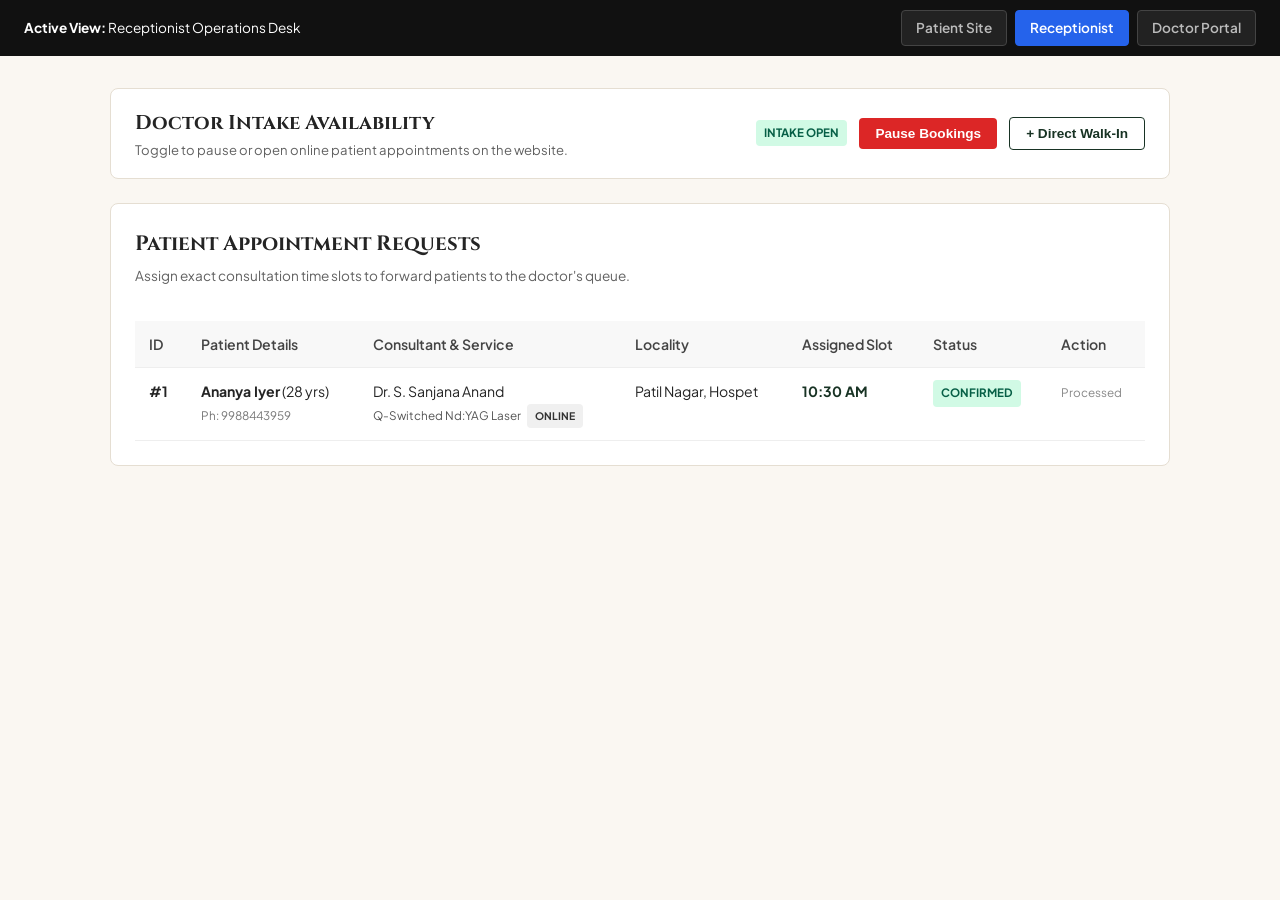
<file: receptionist.html>
<!DOCTYPE html>
<html lang="en">
<head>
  <meta charset="UTF-8" />
  <title>Receptionist Desk - Sri Sai Clinic</title>
  <link href="https://fonts.googleapis.com/css2?family=Cinzel:wght@600;700&family=Plus+Jakarta+Sans:wght@400;500;600;700&display=swap" rel="stylesheet">
  <link rel="stylesheet" href="style.css" />
</head>
<body id="receptionist-page">

  <div class="role-nav">
    <span><strong>Active View:</strong> Receptionist Operations Desk</span>
    <div class="role-links">
      <a href="index.html">Patient Site</a>
      <a href="receptionist.html" class="active">Receptionist</a>
      <a href="doctor.html">Doctor Portal</a>
    </div>
  </div>

  <div class="container">
    <div style="display:flex; justify-content:space-between; align-items:center; background:#fff; padding:18px 24px; border:1px solid var(--border-color); border-radius:8px; margin-bottom:24px; flex-wrap:wrap; gap:12px;">
      <div>
        <h3 style="font-family:var(--font-serif); font-size:1.25rem;">Doctor Intake Availability</h3>
        <p style="font-size:0.82rem; color:var(--text-muted); margin:0;">Toggle to pause or open online patient appointments on the website.</p>
      </div>
      <div style="display:flex; gap:12px; align-items:center;">
        <span id="availabilityBadge" class="badge badge-confirmed">Intake Open</span>
        <button id="toggleAvailabilityBtn" class="btn-main" style="padding:8px 16px; font-size:0.85rem; background:#dc2626;">Pause Bookings</button>
        <button id="openWalkinModalBtn" class="btn-outline" style="padding:8px 16px; font-size:0.85rem;">+ Direct Walk-In</button>
      </div>
    </div>

    <div class="portal-card">
      <h3 style="font-family:var(--font-serif); font-size:1.3rem; margin-bottom:4px;">Patient Appointment Requests</h3>
      <p style="color:var(--text-muted); font-size:0.85rem; margin-bottom:20px;">Assign exact consultation time slots to forward patients to the doctor's queue.</p>

      <div style="overflow-x:auto;">
        <table>
          <thead>
            <tr>
              <th>ID</th>
              <th>Patient Details</th>
              <th>Consultant & Service</th>
              <th>Locality</th>
              <th>Assigned Slot</th>
              <th>Status</th>
              <th>Action</th>
            </tr>
          </thead>
          <tbody id="receptionistTableBody"></tbody>
        </table>
      </div>
    </div>
  </div>

  <!-- Time Slot Modal -->
  <div id="slotModal" class="modal-overlay">
    <div class="modal-content">
      <button class="modal-close" onclick="closeSlotModal()">&times;</button>
      <h3 style="font-family:var(--font-serif); margin-bottom:12px;">Assign Consultation Slot</h3>
      <input type="hidden" id="slotAptId" />
      <div class="form-group" style="margin-bottom:20px;">
        <label style="color:#333; margin-bottom:6px;">Select Consultation Time Slot</label>
        <select id="assignedTimeSlot" style="width:100%; padding:10px; border-radius:4px; border:1px solid #ccc;">
          <option value="10:00 AM">10:00 AM</option>
          <option value="10:30 AM">10:30 AM</option>
          <option value="11:00 AM">11:00 AM</option>
          <option value="11:30 AM">11:30 AM</option>
          <option value="12:00 PM">12:00 PM</option>
          <option value="12:30 PM">12:30 PM</option>
          <option value="05:00 PM">05:00 PM</option>
          <option value="05:30 PM">05:30 PM</option>
          <option value="06:00 PM">06:00 PM</option>
          <option value="06:30 PM">06:30 PM</option>
          <option value="07:00 PM">07:00 PM</option>
          <option value="07:30 PM">07:30 PM</option>
        </select>
      </div>
      <button onclick="confirmAppointmentWithSlot()" class="btn-main" style="width:100%;">Confirm Slot & Send to Doctor</button>
    </div>
  </div>

  <!-- Walk-in Modal -->
  <div id="walkinModal" class="modal-overlay">
    <div class="modal-content">
      <button class="modal-close" onclick="closeWalkinModal()">&times;</button>
      <h3 style="font-family:var(--font-serif); margin-bottom:16px;">Direct Walk-in Patient Entry</h3>
      <form id="walkinForm" class="booking-form">
        <div class="form-group">
          <label style="color:#333;">Patient Name</label>
          <input type="text" id="wName" required />
        </div>
        <div class="form-group">
          <label style="color:#333;">Phone Number</label>
          <input type="tel" id="wPhone" required />
        </div>
        <div class="form-group">
          <label style="color:#333;">Age</label>
          <input type="number" id="wAge" required />
        </div>
        <div class="form-group">
          <label style="color:#333;">Treatment</label>
          <input type="text" id="wTreatment" required placeholder="e.g. Wart Excision" />
        </div>
        <div class="form-group full">
          <label style="color:#333;">Locality</label>
          <input type="text" id="wPlace" required placeholder="e.g. Hospet" />
        </div>
        <div class="form-group full">
          <label style="color:#333;">Immediate Consultation Slot</label>
          <input type="text" id="wSlot" value="Walk-in / Immediate" />
        </div>
        <button type="submit" class="btn-submit" style="background:var(--primary-green); color:#fff;">Confirm Entry</button>
      </form>
    </div>
  </div>

  <script src="shared.js"></script>
  <script src="app.js"></script>
</body>
</html>
</file>
<file: style.css>
:root {
  --bg-cream: #faf7f2;
  --bg-card: #ffffff;
  --primary-green: #183324;
  --accent-green: #255239;
  --gold-accent: #a38238;
  --text-main: #242424;
  --text-muted: #616161;
  --border-color: #e5ded2;
  --font-serif: 'Cinzel', serif;
  --font-sans: 'Plus Jakarta Sans', sans-serif;
}

* { box-sizing: border-box; margin: 0; padding: 0; }
body { background-color: var(--bg-cream); color: var(--text-main); font-family: var(--font-sans); line-height: 1.6; }

/* Top Navigation Bar */
.role-nav { background: #111; color: #fff; padding: 10px 24px; display: flex; justify-content: space-between; align-items: center; position: sticky; top: 0; z-index: 1000; font-size: 0.85rem; }
.role-links { display: flex; gap: 8px; }
.role-links a { background: #222; color: #bbb; text-decoration: none; padding: 6px 14px; border-radius: 4px; font-weight: 600; border: 1px solid #444; transition: 0.2s; }
.role-links a.active { background: #2563eb; color: #fff; border-color: #2563eb; }

/* Header */
header { background: #fff; padding: 16px 32px; display: flex; justify-content: space-between; align-items: center; border-bottom: 1px solid var(--border-color); position: sticky; top: 44px; z-index: 999; }
.brand { display: flex; align-items: center; gap: 14px; }
.brand-logo-circle { width: 50px; height: 50px; border-radius: 50%; border: 2px solid var(--gold-accent); object-fit: cover; }
.brand h1 { font-family: var(--font-serif); font-size: 1.35rem; color: var(--primary-green); line-height: 1.2; font-weight: 700; }
.brand p { font-size: 0.72rem; color: var(--gold-accent); font-weight: 700; text-transform: uppercase; letter-spacing: 0.8px; }
.nav-links { display: flex; gap: 20px; align-items: center; }
.nav-links a { text-decoration: none; color: var(--text-main); font-weight: 500; font-size: 0.88rem; }
.btn-header { background: var(--primary-green); color: #fff !important; padding: 8px 18px; border-radius: 4px; font-weight: 600; }

.container { max-width: 1100px; margin: 0 auto; padding: 32px 20px; }

/* Promotional Banner */
.clinic-ad-banner { background: linear-gradient(135deg, #183324, #2c593f); color: #fff; border-radius: 12px; padding: 36px 40px; margin-bottom: 40px; display: flex; justify-content: space-between; align-items: center; flex-wrap: wrap; gap: 24px; }
.clinic-ad-banner h2 { font-family: var(--font-serif); font-size: 2.1rem; margin-bottom: 10px; line-height: 1.25; }
.clinic-ad-banner p { color: #d6e2d9; max-width: 620px; font-size: 0.95rem; margin-bottom: 20px; }
.hotline-pills { display: flex; gap: 12px; flex-wrap: wrap; }
.hotline-pill { background: rgba(255,255,255,0.15); border: 1px solid rgba(255,255,255,0.3); padding: 8px 16px; border-radius: 50px; font-size: 0.85rem; font-weight: 600; }

/* Headings */
.section-tag { font-size: 0.75rem; color: var(--gold-accent); text-transform: uppercase; font-weight: 700; letter-spacing: 1.5px; text-align: center; display: block; margin-bottom: 8px; }
.section-heading { font-family: var(--font-serif); font-size: 2rem; text-align: center; margin-bottom: 12px; color: #16241b; }
.section-subtitle { text-align: center; color: var(--text-muted); max-width: 650px; margin: 0 auto 36px; font-size: 0.92rem; }

/* Services */
.services-grid { display: grid; grid-template-columns: repeat(auto-fill, minmax(240px, 1fr)); gap: 20px; margin-bottom: 64px; }
.service-card { background: #fff; border: 1px solid var(--border-color); border-radius: 8px; padding: 22px; display: flex; flex-direction: column; justify-content: space-between; }
.service-badge { align-self: flex-start; background: #eef5f0; color: var(--primary-green); font-size: 0.72rem; font-weight: 700; padding: 3px 8px; border-radius: 4px; margin-bottom: 10px; }
.service-card h4 { font-family: var(--font-serif); font-size: 1.15rem; color: var(--primary-green); margin-bottom: 8px; }
.service-card p { font-size: 0.85rem; color: var(--text-muted); }

/* --- BEFORE & AFTER RESULTS --- */
.results-grid { display: grid; grid-template-columns: repeat(auto-fit, minmax(360px, 1fr)); gap: 24px; margin-bottom: 64px; }
.result-card { background: #fff; padding: 22px; border-radius: 10px; border: 1px solid var(--border-color); box-shadow: 0 4px 12px rgba(0,0,0,0.02); }
.result-card h4 { font-family: var(--font-serif); font-size: 1.15rem; color: var(--primary-green); margin-bottom: 4px; }
.result-card p { font-size: 0.85rem; color: var(--text-muted); margin-bottom: 16px; }

.comparison-box { 
  display: flex !important; 
  flex-direction: row !important; 
  gap: 14px !important; 
  width: 100% !important; 
}
.img-container { 
  flex: 1 1 50% !important; 
  position: relative !important; 
  border-radius: 8px !important; 
  overflow: hidden !important; 
  height: 220px !important;
  background: #eee;
}
.img-container img { 
  width: 100% !important; 
  height: 100% !important; 
  object-fit: cover !important; 
  display: block !important; 
}
.badge-label { 
  position: absolute !important; 
  bottom: 8px !important; 
  left: 8px !important; 
  background: rgba(0,0,0,0.75) !important; 
  color: #fff !important; 
  font-size: 0.72rem !important; 
  padding: 4px 8px !important; 
  border-radius: 4px !important; 
  font-weight: 600 !important; 
  z-index: 2 !important;
}

/* --- DOCTOR PROFILES (SIDE-BY-SIDE) --- */
.doctors-list { display: flex; flex-direction: column; gap: 24px; margin-bottom: 64px; }
.doctor-card { 
  display: flex !important; 
  flex-direction: row !important; 
  gap: 32px !important; 
  background: #fff !important; 
  border: 1px solid var(--border-color) !important; 
  border-radius: 10px !important; 
  padding: 32px !important; 
  align-items: center !important; 
  box-shadow: 0 4px 15px rgba(0,0,0,0.02);
}
.doctor-card img { 
  width: 240px !important; 
  min-width: 240px !important; 
  height: 280px !important; 
  object-fit: cover !important; 
  border-radius: 8px !important; 
  display: block !important;
}
.doctor-info {
  flex: 1 !important;
}
.doctor-info h3 { font-family: var(--font-serif); font-size: 1.6rem; color: var(--primary-green); margin-bottom: 6px; }
.doctor-info h5 { color: var(--gold-accent); font-size: 0.85rem; text-transform: uppercase; margin-bottom: 12px; font-weight: 600; }
.doctor-info p { font-size: 0.92rem; color: var(--text-muted); margin-bottom: 18px; line-height: 1.6; }
.timing-tag { display: inline-block; background: #fdf5e6; color: #875c12; border: 1px solid #f0d5a3; padding: 6px 14px; border-radius: 4px; font-size: 0.84rem; font-weight: 600; }

/* Hygiene & Facilities */
.hygiene-badge-strip { display: grid; grid-template-columns: repeat(4, 1fr); gap: 16px; margin-bottom: 50px; }
.hygiene-pill-card { background: #ffffff; border: 1px solid var(--border-color); padding: 18px; border-radius: 8px; display: flex; align-items: center; gap: 14px; }
.hygiene-icon { width: 42px; height: 42px; border-radius: 50%; background: #eef5f0; color: var(--primary-green); display: flex; align-items: center; justify-content: center; font-size: 1.2rem; flex-shrink: 0; }
.hygiene-pill-card h5 { font-size: 0.9rem; color: var(--primary-green); margin-bottom: 2px; font-weight: 700; }
.hygiene-pill-card p { font-size: 0.76rem; color: var(--text-muted); }

.facility-grid { display: grid; grid-template-columns: repeat(2, 1fr); gap: 24px; margin-bottom: 64px; }
.facility-card { background: #fff; border-radius: 10px; overflow: hidden; border: 1px solid var(--border-color); }
.facility-img-box { position: relative; height: 220px; }
.facility-img-box img { width: 100%; height: 100%; object-fit: cover; }
.facility-tag { position: absolute; top: 12px; left: 12px; background: rgba(24, 51, 36, 0.88); color: #fff; padding: 4px 10px; border-radius: 4px; font-size: 0.72rem; font-weight: 700; }
.facility-content { padding: 22px; }
.facility-content h4 { font-family: var(--font-serif); font-size: 1.2rem; color: var(--primary-green); margin-bottom: 6px; }
.facility-content p { font-size: 0.86rem; color: var(--text-muted); margin-bottom: 14px; }
.facility-checklist { list-style: none; padding: 0; }
.facility-checklist li { font-size: 0.8rem; color: #444; margin-bottom: 6px; }
.facility-checklist li::before { content: "✔ "; color: var(--accent-green); font-weight: bold; }

/* Booking Section */
.booking-section { background: var(--primary-green); color: #fff; border-radius: 12px; padding: 40px; margin-bottom: 64px; }
.booking-closed-banner { display: none; background: #fee2e2; color: #991b1b; padding: 16px; border-radius: 6px; margin-bottom: 20px; font-weight: 600; }
.booking-form { display: grid; grid-template-columns: 1fr 1fr; gap: 16px; }
.booking-form .full { grid-column: span 2; }
.form-group label { display: block; font-size: 0.8rem; margin-bottom: 6px; color: #f1f5f2; }
.form-group input, .form-group select, .form-group textarea { width: 100%; padding: 10px 14px; border-radius: 4px; border: 1px solid #3c654b; background: #ffffff; font-family: inherit; font-size: 0.9rem; }
.btn-submit { background: #ffffff; color: var(--primary-green); border: none; padding: 14px 20px; font-weight: 700; border-radius: 4px; cursor: pointer; font-size: 0.95rem; grid-column: span 2; }

/* Portals & Tables */
.portal-card { background: #fff; border: 1px solid var(--border-color); border-radius: 8px; padding: 24px; margin-bottom: 30px; }
table { width: 100%; border-collapse: collapse; margin-top: 14px; font-size: 0.88rem; }
table th, table td { padding: 12px 14px; text-align: left; border-bottom: 1px solid #eee; vertical-align: top; }
table th { background: #f8f8f8; font-weight: 600; color: #444; }
.badge { display: inline-block; padding: 4px 8px; border-radius: 4px; font-size: 0.72rem; font-weight: 700; text-transform: uppercase; }
.badge-pending { background: #fef3c7; color: #92400e; }
.badge-confirmed { background: #d1fae5; color: #065f46; }
.badge-completed { background: #e0e7ff; color: #3730a3; }
.badge-cancelled { background: #fee2e2; color: #991b1b; }
.btn-main { background: var(--primary-green); color: #fff; border: none; padding: 10px 20px; border-radius: 4px; font-weight: 600; cursor: pointer; }
.btn-outline { background: #fff; color: var(--primary-green); border: 1px solid var(--primary-green); padding: 6px 12px; border-radius: 4px; font-weight: 600; cursor: pointer; }
.btn-danger { background: #fee2e2; color: #dc2626; border: 1px solid #f87171; padding: 4px 8px; border-radius: 4px; cursor: pointer; font-size: 0.75rem; }

/* Prescription Builder */
.rx-builder { background: #faf9f6; border: 1px solid #e2ddd3; border-radius: 6px; padding: 14px; margin-top: 10px; }
.rx-table { width: 100%; border-collapse: collapse; margin: 10px 0; background: #fff; }
.rx-table th { background: #eee; font-size: 0.78rem; padding: 6px; }
.rx-table td { padding: 4px; border-bottom: 1px solid #eee; }
.rx-input { width: 100%; padding: 6px 8px; font-size: 0.8rem; border: 1px solid #ccc; border-radius: 4px; }
.btn-del-row { background: #fee2e2; color: #b91c1c; border: 1px solid #fca5a5; padding: 4px 8px; border-radius: 4px; cursor: pointer; }

/* Modals */
.modal-overlay { display: none; position: fixed; top: 0; left: 0; width: 100%; height: 100%; background: rgba(0,0,0,0.6); z-index: 2000; justify-content: center; align-items: center; padding: 20px; }
.modal-overlay.active { display: flex; }
.modal-content { background: #fff; padding: 32px; border-radius: 8px; width: 100%; max-width: 540px; position: relative; max-height: 90vh; overflow-y: auto; }
.modal-close { position: absolute; top: 12px; right: 18px; font-size: 1.8rem; background: none; border: none; cursor: pointer; }

/* Toast */
#toast-container { position: fixed; bottom: 20px; right: 20px; z-index: 9999; display: flex; flex-direction: column; gap: 8px; }
.toast { background: #222; color: #fff; padding: 12px 20px; border-radius: 4px; font-size: 0.88rem; }
.toast.success { background: #059669; }
.toast.error { background: #dc2626; }

/* Print Prescription Template */
#printPrescriptionArea { display: none; }
@media print {
  body * { visibility: hidden; }
  #printPrescriptionArea, #printPrescriptionArea * { visibility: visible; }
  #printPrescriptionArea { display: block !important; position: absolute; left: 0; top: 0; width: 100%; padding: 40px; background: #fff; font-family: 'Plus Jakarta Sans', sans-serif; color: #111; }
  .rx-print-header { border-bottom: 2px solid #183324; padding-bottom: 16px; margin-bottom: 24px; display: flex; justify-content: space-between; }
  .rx-print-header h1 { font-family: 'Cinzel', serif; font-size: 1.8rem; color: #183324; }
  .rx-patient-info { display: grid; grid-template-columns: repeat(4, 1fr); background: #f9f9f9; padding: 12px; border: 1px solid #ddd; margin-bottom: 24px; font-size: 0.9rem; }
  .rx-table-print { width: 100%; border-collapse: collapse; margin-bottom: 30px; }
  .rx-table-print th, .rx-table-print td { border: 1px solid #bbb; padding: 10px; font-size: 0.9rem; text-align: left; }
  .rx-table-print th { background: #eee; }
}

/* Drawer & Subview Navigation */
.doctor-hamburger-btn { background: #222; color: #fff; border: 1px solid #444; padding: 6px 14px; border-radius: 4px; cursor: pointer; font-size: 0.95rem; font-weight: 600; }
.portal-drawer-overlay { position: fixed; top: 0; left: 0; width: 100vw; height: 100vh; background: rgba(0, 0, 0, 0.45); backdrop-filter: blur(2px); z-index: 2500; opacity: 0; pointer-events: none; transition: opacity 0.25s ease; }
.portal-drawer-overlay.active { opacity: 1; pointer-events: auto; }
.portal-drawer { position: fixed; top: 0; right: -320px; width: 300px; height: 100vh; background: #ffffff; box-shadow: -6px 0 25px rgba(0, 0, 0, 0.15); z-index: 2600; transition: right 0.3s cubic-bezier(0.2, 0.8, 0.2, 1); display: flex; flex-direction: column; }
.portal-drawer.active { right: 0; }
.drawer-header { background: var(--primary-green); color: #ffffff; padding: 20px 22px; display: flex; justify-content: space-between; align-items: center; }
.drawer-header h4 { font-family: var(--font-serif); font-size: 1.15rem; margin: 0; }
.drawer-close-btn { background: none; border: none; color: #ffffff; font-size: 1.8rem; cursor: pointer; line-height: 1; }
.drawer-nav { padding: 18px 0; overflow-y: auto; display: flex; flex-direction: column; }
.drawer-section-label { font-size: 0.72rem; font-weight: 700; text-transform: uppercase; color: var(--gold-accent); padding: 10px 22px 6px; letter-spacing: 1px; }
.drawer-nav a { display: flex; align-items: center; gap: 12px; padding: 12px 22px; color: #2c2c2c; text-decoration: none; font-size: 0.9rem; font-weight: 500; border-left: 3px solid transparent; transition: 0.15s ease; }
.drawer-nav a:hover { background: #f4f6f4; color: var(--primary-green); border-left-color: var(--primary-green); }

.doctor-view-section { display: none; }
.doctor-view-section.active-view { display: block; }
.view-back-bar { display: flex; justify-content: space-between; align-items: center; background: #ffffff; border: 1px solid var(--border-color); padding: 12px 20px; border-radius: 8px; margin-bottom: 24px; }
.btn-back-queue { background: var(--primary-green); color: #fff; border: none; padding: 8px 16px; border-radius: 4px; font-weight: 600; cursor: pointer; font-size: 0.85rem; }
</file>
